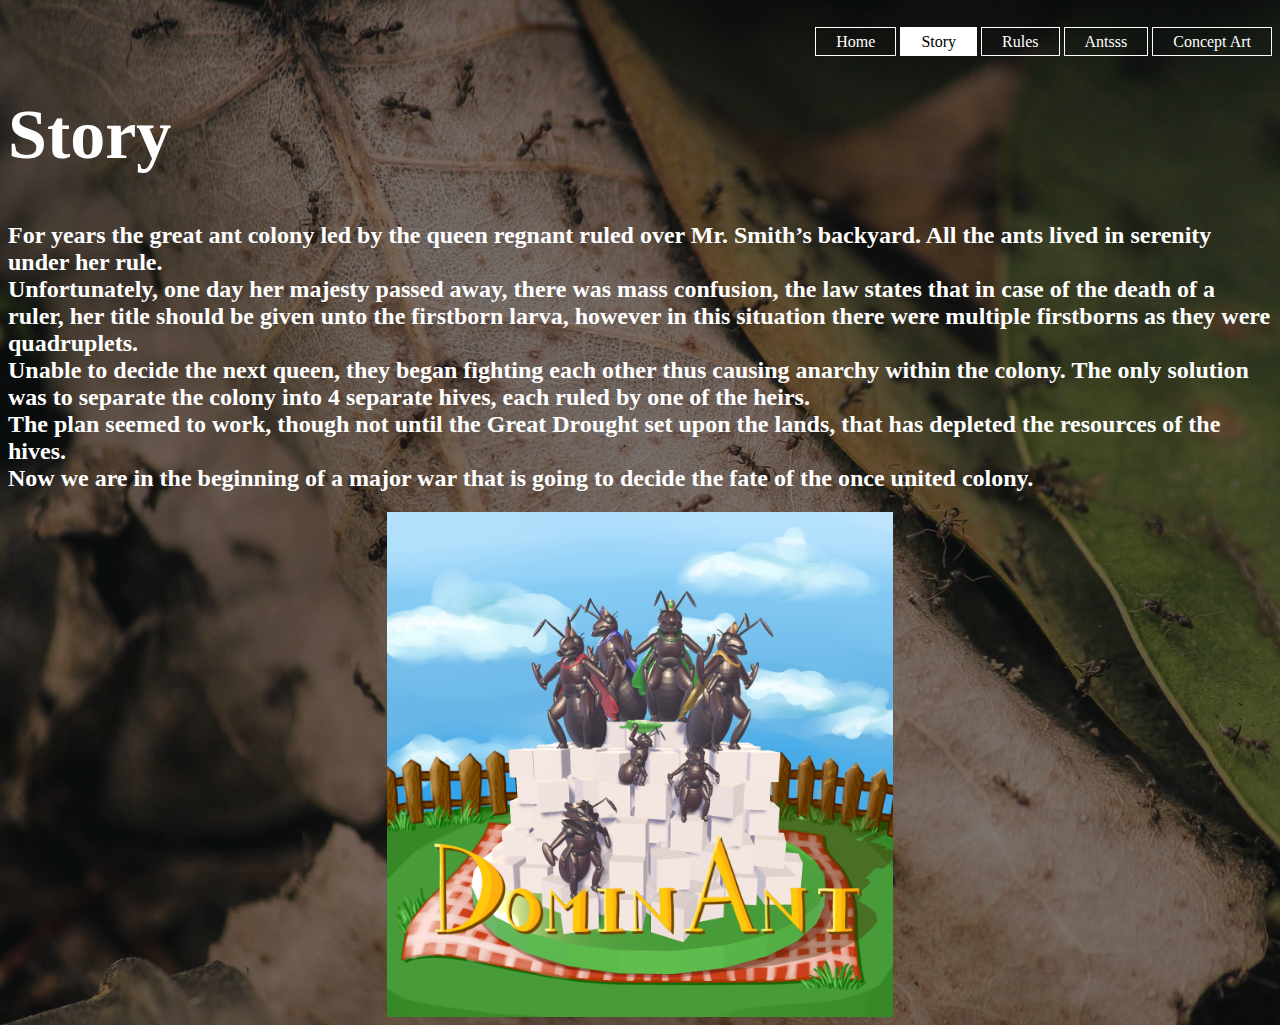
<file: story.html>
<!DOCTYPE html>
<html lang="en">
<head>
    <meta charset="UTF-8">
    <meta name="viewport" content="width=device-width, initial-scale=1.0">
    <link rel="stylesheet" href="Tareas.css">
    <title>Tareas</title>
</head>
<header>
		<div class="mains">
            </div>
            <ul class="caja">
                <li class="lista"><a href="index.html">Home</a></li>
                <li class="lista" id="active"><a href="story.html">Story</a></li>
                <li class="lista"><a href="rules.html">Rules</a></li>
                <li class="lista"><a href="antsss.html">Antsss</a></li>
                <li class="lista"><a href="concept.html">Concept Art</a></li>
            </ul>
        </div>
	</header>
<body class="see">
    <div class="tarea">
        <h1>Story</h1>
        <h2>For years the great ant colony led by the queen regnant ruled over Mr. Smith’s backyard. All the ants lived in serenity under her rule.<br> Unfortunately, one day her majesty passed away, there was mass confusion, the law states that in case of the death of a ruler, her title should be given unto the firstborn larva, however in this situation there were multiple firstborns as they were quadruplets.<br> Unable to decide the next queen, they began fighting each other thus causing anarchy within the colony. The only solution was to separate the colony into 4 separate hives, each ruled by one of the heirs.<br> The plan seemed to work, though not until the Great Drought set upon the lands, that has depleted the resources of the hives.<br> Now we are in the beginning of a major war that is going to decide the fate of the once united colony.</h2>
<img src="/img/PosterWebsite.png" alt="images?" class="center">
    </div>
    
</body>
</html>
</file>
<file: Tareas.css>
.see{
    background-color: #777;
    background-image:linear-gradient(rgba(0,0,0,0.5),rgba(0,0,0,0.5)), url('/img/leaf.jpeg') ;
    background-repeat: repeat no-repeat;
   background-size: cover; }
   

h2{
    color: white;
}

 header{
   
    height: 40px;
    background-size: cover;
    background-position: center;
}
.caja{
    float: right;
    list-style-type: none;
    margin-top: 25px;
}
.caja .lista{
    display: inline-block;
}
.caja .lista a{
    text-decoration: none;
    color: #fff;
    padding: 5px 20px;
    border: 1px solid #fff;
    transition: 0.6s ease;
}

.caja .lista a:hover{
    background-color: #fff;
    color: #000;
}
 #active a{
  background-color: #fff;
  color: #000;
}
.logo img{
    float: left;
    width: 150px;
    height: auto;

}

.mains{
    max-width: 1200px;
    margin: auto;
}
 a{
    text-decoration: none;
    color: #fff;
    padding: 5px 20px;
    border: 1px solid #fff;
    transition: 0.6s ease;
}
.center {
    display: block;
    margin-left: auto;
    margin-right: auto;
    width: 40%;
    height: 20%;
  }
  h1{
      color: white;
      font-size: 70px;
  }
</file>
